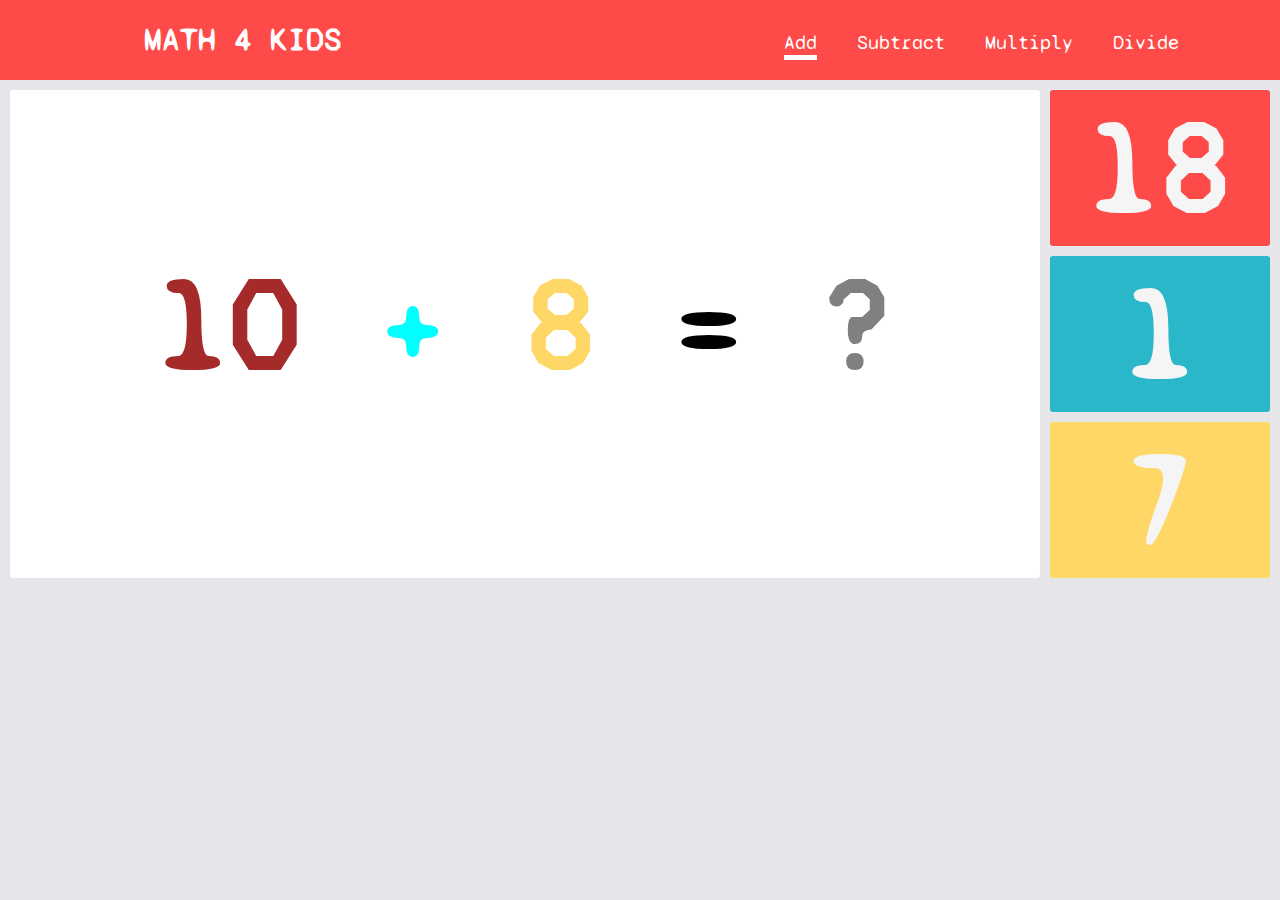
<file: index.html>
<!DOCTYPE html>
<html lang="en">
<head>
    <meta charset="UTF-8">
    <meta http-equiv="X-UA-Compatible" content="IE=edge">
    <meta name="viewport" content="width=device-width, initial-scale=1.0">
    
    <link rel="preconnect" href="https://fonts.googleapis.com">
    <link rel="preconnect" href="https://fonts.gstatic.com" crossorigin>
    <link href="https://fonts.googleapis.com/css2?family=Syne+Mono&display=swap" rel="stylesheet">
    <link rel="stylesheet" href="/roots/styles/style.css">
    <title>Add</title>
</head>
<body>
    <audio id="myaudio">
        <source src="/roots/audio/wrong.mp3">
    </audio>
    <header>
        <div class="container">
            <h1>MATH 4 KIDS</h1>
            <ul>
                <li class="current"><a href="index.html">Add</a></li>
                <li><a href="subtract.html">Subtract</a></li>
                <li><a href="multiply.html">Multiply</a></li>
                <li><a href="divide.html">Divide</a></li>
            </ul>
        </div>

    </header>
    <div class="wrapper">
        <div class="equation"><h1 id="num1" style="color: brown;">1</h1>
        <h1 style="color: aqua;">+</h1>
        <h1 id="num2" style="color: #fed766;">1</h1>
        <h1 style="column-rule-color: #fe4a49;">=</h1>
        <h1 style="color: gray;">?</h1>
    </div>
   
    <div class="answers">
        <h1 id="option1">1</h1>
        <h1 id="option2">2</h1>
        <h1 id="option3">3</h1>
    </div>
</div>
    <script src="/roots/scripts/add.js"></script>
</body>
</html>
</file>
<file: roots/styles/style.css>
*{
    padding: 0;
    margin: 0;

}
body{
    font-family:  'Syne Mono', monospace;
    background-color: #e6e6ea;
}
.container{
    padding: 20px;
    overflow: hidden;
    background-color: #fe4a49;
}

.container h1{
    float: left;
    margin-left: 10%;
    color: white;
}

.container ul{
    list-style-type: none;
    font-size: 20px;
    margin-left: 60%;
}

.container li{
    margin-top: 10px;
    float: left;
    padding: 0 20px 0 20px;
}

.container a{
    text-decoration: none;
    color: white;
}

.current a::after{
    content: '_';
    background-color: white;
    font-size: 4px;
    display: block;

}

.wrapper{
    display: grid;
    grid-template-columns: 82% 18%;

}

.equation{
    font-size: 65px;
    background-color: white;
    border-radius: 3px;
    text-align: center;
    padding-top: 15%;
    margin-top: 10px;
    margin-left: 10px;
    margin-right: 10px;
}
.equation h1{
    display: inline;
    padding: 20px;

}
.answers{
    font-size: 65px;
    margin-right: 10px;

}

.answers h1{
    cursor: pointer;
    color: whitesmoke;
    border-radius: 3px;
    margin-top: 10px;
    text-align: center;
    width: 100%;
}

#option1{
    background-color: #fe4a49;
    transition: 1s;
}

#option1:hover{
    color: #fe4a49;
    background-color: white;
}

#option2{
    background-color: #2ab7ca;
    transition: 1s;
}

#option2:hover{
    color: #2ab7ca;
    background-color: white;
}

#option3{
    background-color: #fed766;
    transition: 1s;
}

#option3:hover{
    color: #fed766;
    background-color: white;
}
</file>
